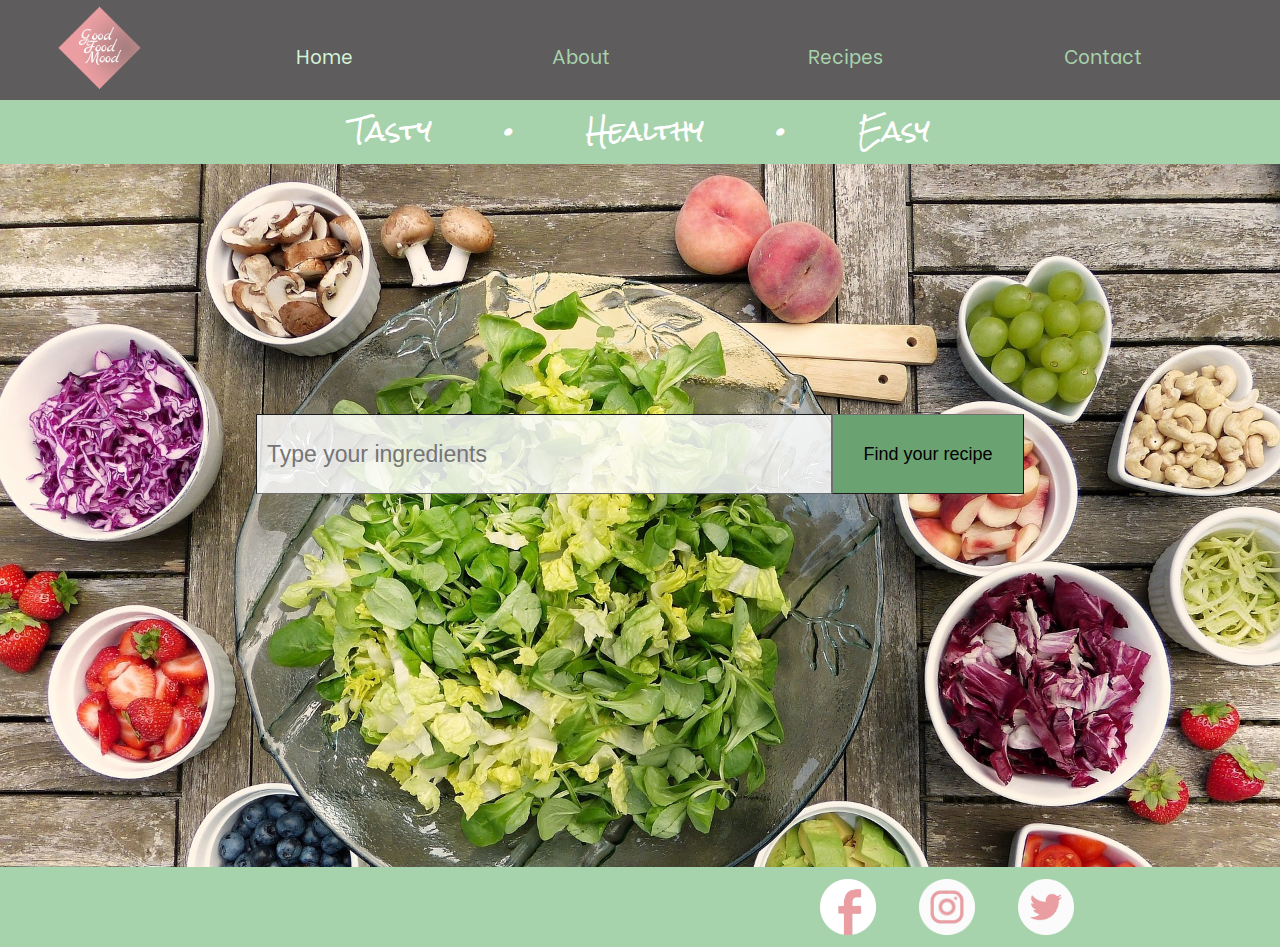
<file: website/html/index.html>
<!DOCTYPE html>
<html lang="en">

    <head>
        <meta charset="utf-8">
        <meta name="viewport" content="width=device-width, initial-scale=1.0">
        <meta name="description" content="Good Food Mood Homepage">
        <meta name="keywords" content="Good Food Mood, healthy, easy, quick, food, recipes">
        <meta name="author" content="Mathilde Solheim Grøtta">
        <link rel="stylesheet" href="../css/style.css">
        <link rel="shortcut icon" href="../images/favicon.ico">
        <title> Good Food Mood | Home </title>
    </head>

    <body>
      <header>
        <div id="header_container">
          <div id="logo">
            <a href="index.html"> <img src="../images/logo.png" alt="Good Food Mood logo" </a>
          </div>
          <nav>
            <ul>
              <li id="current"> <a href="index.html">Home</a> </li>
              <li> <a href="about.html">About</a> </li>
              <li> <a href="recipes.html">Recipes</a> </li>
              <li> <a href="contact.html">Contact</a> </li>
            </ul>
          </nav>
        </div>
      </header>

      <main>
        <div id="headline">
            <span> Tasty </span> &bull;
            <span> Healthy </span> &bull;
            <span> Easy </span>
        </div>
        <div id="index_container">
            <div id="search_bar">
                <div id="search_write">
                    <input type="search" name="ingredients" placeholder="Type your ingredients" id="ingredients">
                </div>
                <div id="search_click">
                    <input type="button" value="Find your recipe" id="searchButton">
                </div>
            </div>
        </div>
      </main>

      <footer>
        <div id="social_media">
          <a href=""> <img src="../images/facebook.png" alt="Facebook"></a>
          <a href=""> <img src="../images/instagram.png" alt="Instagram"></a>
          <a href=""> <img src="../images/twitter.png" alt="Twitter"></a>
        </div>
      </footer>

      <script src="../scripts/index.js"></script>
    </body>
</html>
</file>
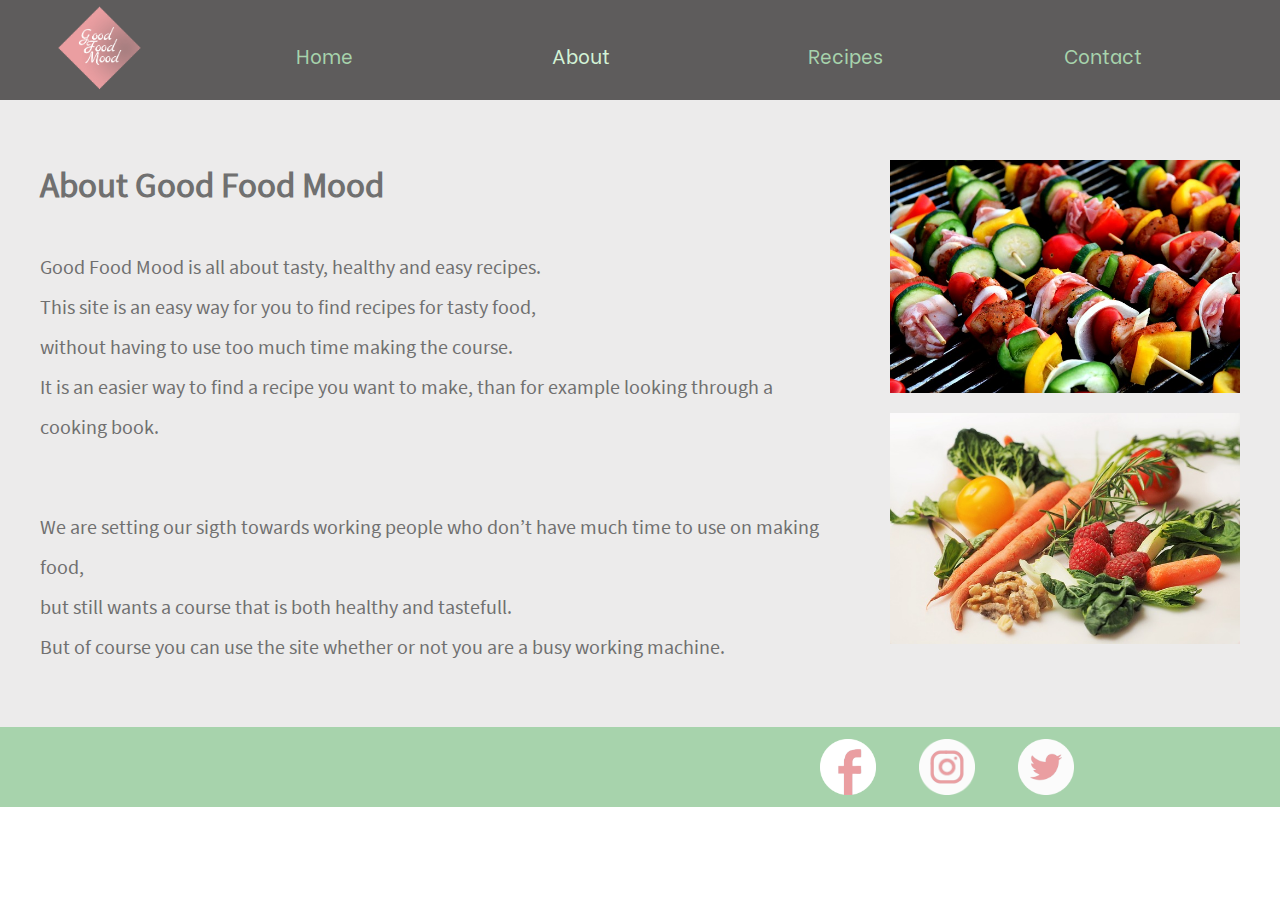
<file: website/html/about.html>
<!DOCTYPE html>
<html lang="en">

    <head>
        <meta charset="utf-8">
        <meta name="viewport" content="width=device-width, initial-scale=1.0">
        <meta name="description" content="Good Food Mood About">
        <meta name="keywords" content="Good Food Mood, healthy, easy, quick, food, recipes">
        <meta name="author" content="Mathilde Solheim Grøtta">
        <link rel="stylesheet" href="../css/style.css">
        <link rel="shortcut icon" href="../images/favicon.ico">
        <title> Good Food Mood | About </title>
    </head>

    <body>
      <header>
        <div id="header_container">
          <div id="logo">
            <a href="index.html"> <img src="../images/logo.png" alt="Good Food Mood logo" </a>
          </div>
          <nav>
            <ul>
              <li> <a href="index.html">Home</a> </li>
              <li id="current"> <a href="about.html">About</a> </li>
              <li> <a href="recipes.html">Recipes</a> </li>
              <li> <a href="contact.html">Contact</a> </li>
            </ul>
          </nav>
        </div>
      </header>

      <main>
        <div id="about_container">
          <div id="about_text">
            <h1> About Good Food Mood </h1>
            <p>
              Good Food Mood is all about tasty, healthy and easy recipes. <br>
              This site is an easy way for you to find recipes for tasty food, <br>
              without having to use too much time making the course. <br>
              It is an easier way to find a recipe you want to make, than for example looking through a cooking book. <br>
            </p>
            <p>
                We are setting our sigth towards working people who don’t have much time to use on making food, <br>
                but still wants a course that is both healthy and tastefull. <br>
                But of course you can use the site whether or not you are a busy working machine. <br>
            </p>
          </div>
          <div id="about_img">
            <img src="../images/about.jpg">
            <img src="../images/about_2.jpg">
          </div>
        </div>
      </main>

      <footer>
        <div id="social_media">
          <a href=""> <img src="../images/facebook.png" alt="Facebook"></a>
          <a href=""> <img src="../images/instagram.png" alt="Instagram"></a>
          <a href=""> <img src="../images/twitter.png" alt="Twitter"></a>
        </div>
      </footer>
    </body>
</html>
</file>
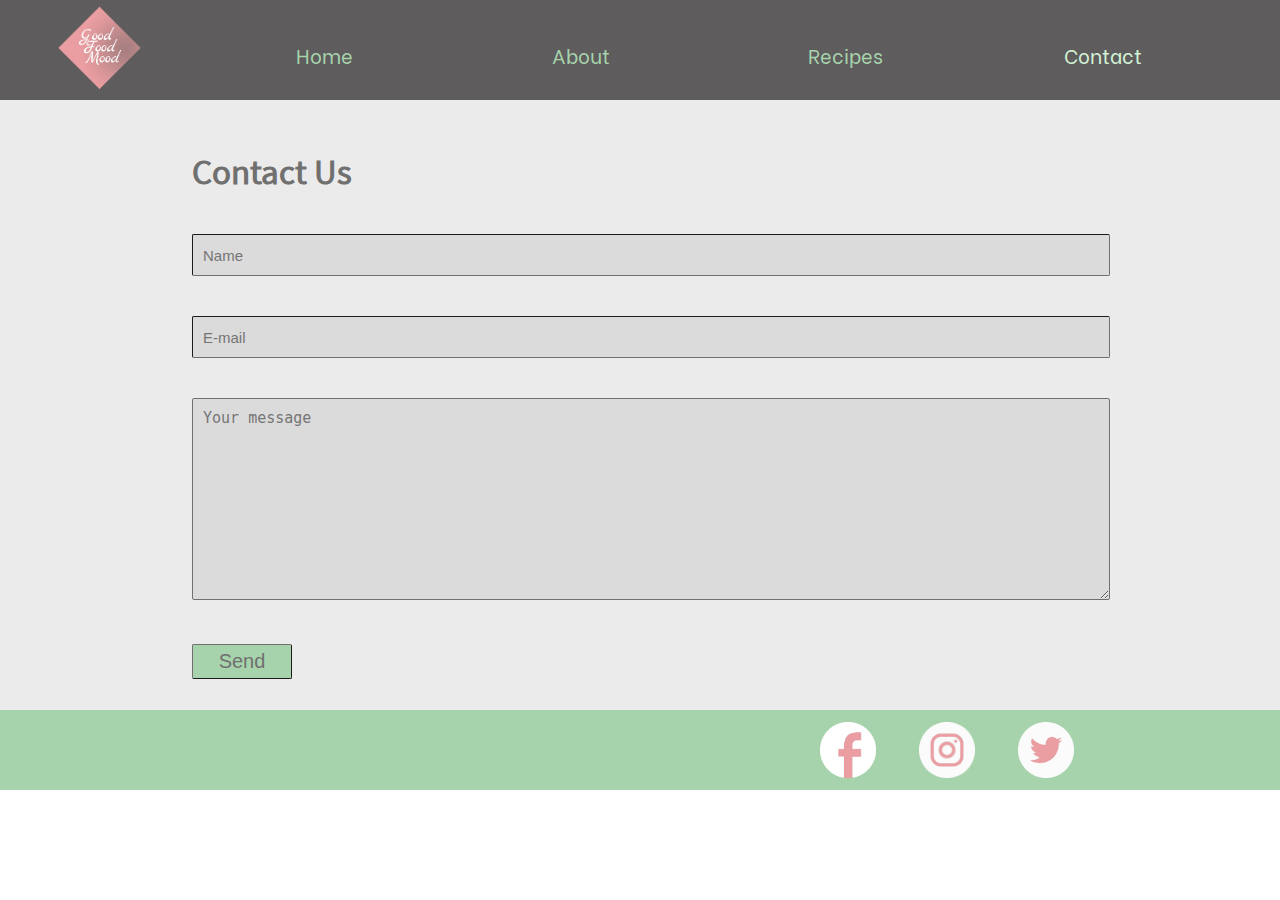
<file: website/html/contact.html>
<!DOCTYPE html>
<html lang="en">

    <head>
        <meta charset="utf-8">
        <meta name="viewport" content="width=device-width, initial-scale=1.0">
        <meta name="description" content="Good Food Mood Contact">
        <meta name="keywords" content="Good Food Mood, healthy, easy, quick, food, recipes">
        <meta name="author" content="Mathilde Solheim Grøtta">
        <link rel="stylesheet" href="../css/style.css">
        <link rel="shortcut icon" href="../images/favicon.ico">
        <title> Good Food Mood | Contact </title>
    </head>

    <body>
      <header>
        <div id="header_container">
          <div id="logo">
            <a href="index.html"> <img src="../images/logo.png" alt="Good Food Mood logo" </a>
          </div>
          <nav>
            <ul>
              <li> <a href="index.html">Home</a> </li>
              <li> <a href="about.html">About</a> </li>
              <li> <a href="recipes.html">Recipes</a> </li>
              <li id="current"> <a href="contact.html">Contact</a> </li>
            </ul>
          </nav>
        </div>
      </header>

      <main>
        <div id="contact_container">
          <h1> Contact Us </h1>
          <div class="contactFields">
            <input type="text" name="name" placeholder="Name" id="name">
            <span class="error" id="nameError"> Please enter your name</span>
          </div>
          <div class="contactFields">
            <input type="text" name="email" placeholder="E-mail" id="email">
            <span class="error" id="emailError"> Please enter a valid email address</span>
          </div>
          <div class="contactFields">
            <textarea name="message" placeholder="Your message" rows="10" cols="30" id="message"></textarea>
            <span class="error" id="messageError"> This field can not be blank</span>
          </div>
          <input type="submit" value="Send" id="submitButton">
        </div>
      </main>

      <footer>
        <div id="social_media">
          <a href=""> <img src="../images/facebook.png" alt="Facebook"></a>
          <a href=""> <img src="../images/instagram.png" alt="Instagram"></a>
          <a href=""> <img src="../images/twitter.png" alt="Twitter"></a>
        </div>
      </footer>

      <script src="../scripts/contact.js"></script>
    </body>
</html>
</file>
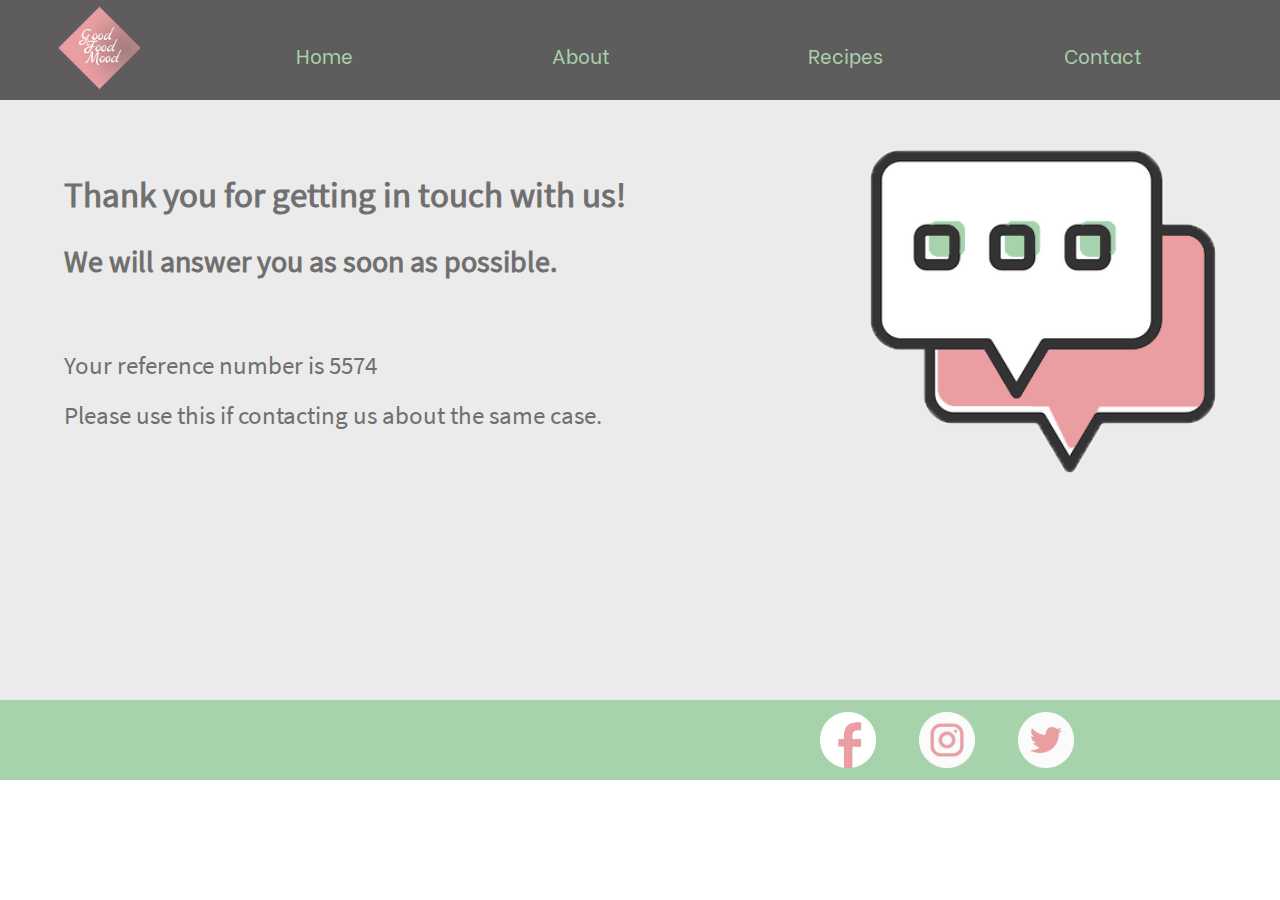
<file: website/html/contact_success.html>
<!DOCTYPE html>
<html lang="en">

    <head>
        <meta charset="utf-8">
        <meta name="viewport" content="width=device-width, initial-scale=1.0">
        <meta name="description" content="Good Food Mood Contact Success">
        <meta name="keywords" content="Good Food Mood, healthy, easy, quick, food, recipes">
        <meta name="author" content="Mathilde Solheim Grøtta">
        <link rel="stylesheet" href="../css/style.css">
        <link rel="shortcut icon" href="../images/favicon.ico">
        <title> Good Food Mood | Contact Success </title>
    </head>

    <body>
      <header>
        <div id="header_container">
          <div id="logo">
            <a href="index.html"> <img src="../images/logo.png" alt="Good Food Mood logo" </a>
          </div>
          <nav>
            <ul>
              <li> <a href="index.html">Home</a> </li>
              <li> <a href="about.html">About</a> </li>
              <li> <a href="recipes.html">Recipes</a> </li>
              <li> <a href="contact.html">Contact</a> </li>
            </ul>
          </nav>
        </div>
      </header>

      <main>
        <div id="contact_success_container">
          <div id="contact_success_text">
            <h1> Thank you for getting in touch with us! </h1>
            <h2> We will answer you as soon as possible. </h2>
            <p>
              <span> Your reference number is 5574 </span> <br>
              <span> Please use this if contacting us about the same case. </span>
            </p>
          </div>
          <div id="contact_success_img">
            <img src="../images/contact_success.png">
          </div>
        </div>
      </main>

      <footer>
        <div id="social_media">
          <a href=""> <img src="../images/facebook.png" alt="Facebook"></a>
          <a href=""> <img src="../images/instagram.png" alt="Instagram"></a>
          <a href=""> <img src="../images/twitter.png" alt="Twitter"></a>
        </div>
      </footer>
    </body>
</html>
</file>
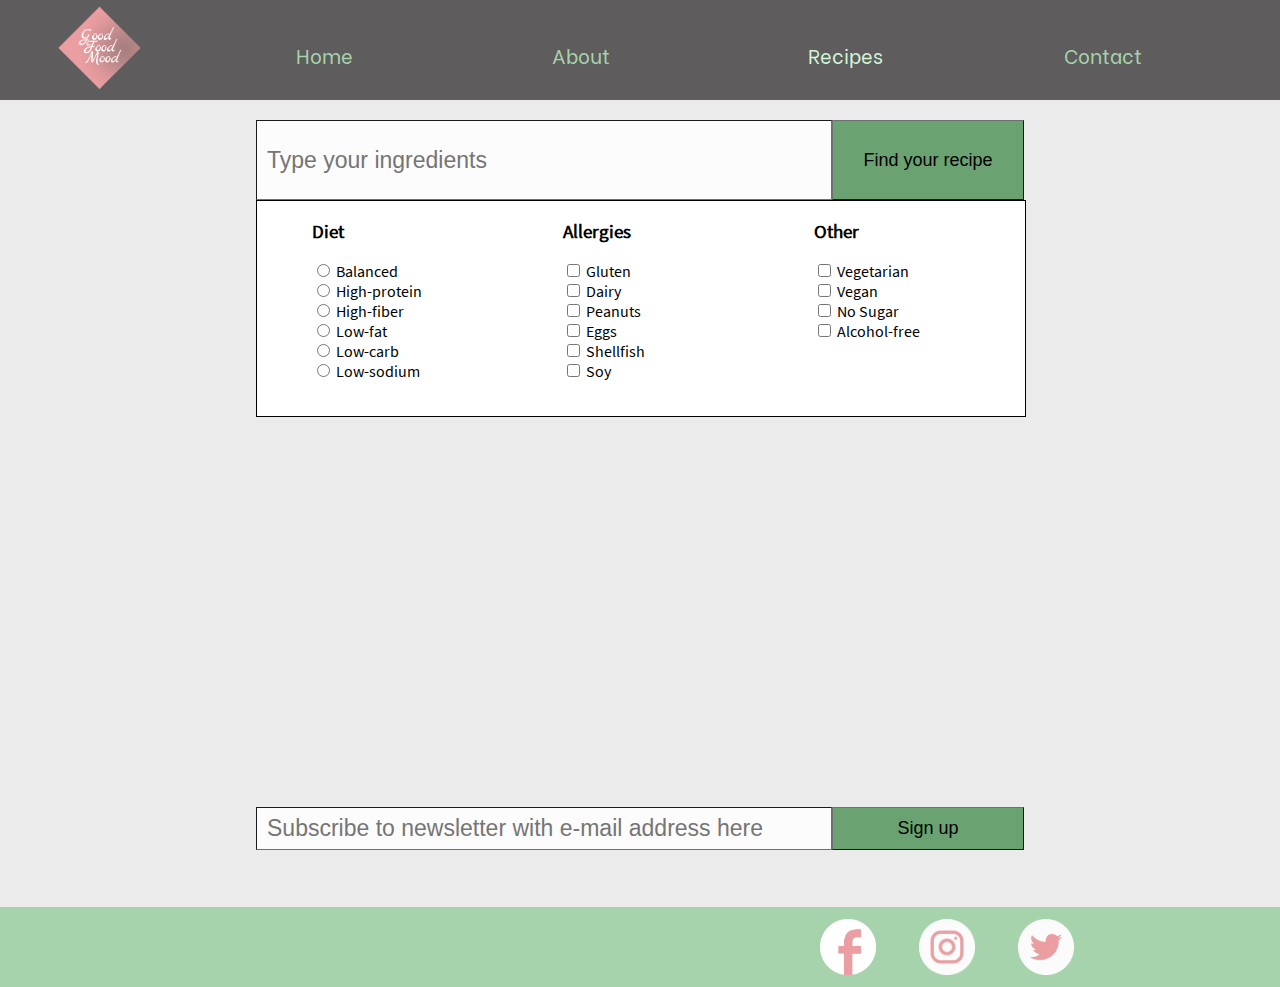
<file: website/html/recipes.html>
<!DOCTYPE html>
<html lang="en">

    <head>
        <meta charset="utf-8">
        <meta name="viewport" content="width=device-width, initial-scale=1.0">
        <meta name="description" content="Good Food Mood Recipes">
        <meta name="keywords" content="Good Food Mood, healthy, easy, quick, food, recipes">
        <meta name="author" content="Mathilde Solheim Grøtta">
        <link rel="stylesheet" href="../css/style.css">
        <link rel="shortcut icon" href="../images/favicon.ico">
        <title> Good Food Mood | Recipes </title>
    </head>

    <body>
      <header>
        <div id="header_container">
          <div id="logo">
            <a href="index.html"> <img src="../images/logo.png" alt="Good Food Mood logo" </a>
          </div>
          <nav>
            <ul>
              <li> <a href="index.html">Home</a> </li>
              <li> <a href="about.html">About</a> </li>
              <li id="current"> <a href="recipes.html">Recipes</a> </li>
              <li> <a href="contact.html">Contact</a> </li>
            </ul>
          </nav>
        </div>
      </header>

      <main>
          <div id="search_area">
              <div id="search_bar">
                  <div id="search_write">
                      <input type="search" name="ingredients" placeholder="Type your ingredients" id="ingredients">
                  </div>
                  <div id="search_click">
                      <input type="button" value="Find your recipe" id="searchButton">
                  </div>
              </div>
              <div id="search_attributes">
                  <div id="attributes-diet">
                      <h3> Diet </h3>
                      <input type="radio" name="diet" value="balanced"> Balanced <br>
                      <input type="radio" name="diet" value="high-protein"> High-protein <br>
                      <input type="radio" name="diet" value="high-fiber"> High-fiber <br>
                      <input type="radio" name="diet" value="low-fat"> Low-fat <br>
                      <input type="radio" name="diet" value="low-carb"> Low-carb <br>
                      <input type="radio" name="diet" value="low-sodium"> Low-sodium <br>
                  </div>
                  <div id="attributes-allergies">
                      <h3> Allergies </h3>
                      <input type="checkbox" name="health" value="gluten-free"> Gluten <br>
                      <input type="checkbox" name="health" value="dairy-free"> Dairy <br>
                      <input type="checkbox" name="health" value="peanut-free"> Peanuts <br>
                      <input type="checkbox" name="health" value="egg-free"> Eggs <br>
                      <input type="checkbox" name="health" value="shellfish-free"> Shellfish <br>
                      <input type="checkbox" name="health" value="soy-free"> Soy <br>
                  </div>
                  <div id="attributes-other">
                      <h3> Other </h3>
                      <input type="checkbox" name="health" value="vegetarian"> Vegetarian <br>
                      <input type="checkbox" name="health" value="vegan"> Vegan <br>
                      <input type="checkbox" name="health" value="low-sugar"> No Sugar <br>
                      <input type="checkbox" name="health" value="alcohol-free"> Alcohol-free <br>
                  </div>
              </div>
          </div>
          <div id="recipe_container">





              <!-- <div class="recipe">
                  <div class="recipe-text">
                      <h4>Chicken Paprikash</h4>
                      <p>Cool recipe</p>
                      <a href="">link to siite</a>
                  </div>
                  <div class="recipe-image">
                      <img src="../images/about.jpg" alt="Recipe image">
                  </div>
              </div> -->

          </div>

          <div id="newsletter_area">
              <div id="newsletter">
                  <div id="newsletter_write">
                      <input type="search" name="newsletter_email" placeholder="Subscribe to newsletter with e-mail address here" id="newsletter_email">
                  </div>
                  <div id="newsletter_click">
                      <input type="button" value="Sign up" id="sign_up_btn">
                  </div>
              </div>
              <span id="news_error">Please enter a valid email address</span>
              <span id="news_success">You have now subscribed to the newsletter!</span>
          </div>

      </main>

      <footer>
        <div id="social_media">
          <a href=""> <img src="../images/facebook.png" alt="Facebook"></a>
          <a href=""> <img src="../images/instagram.png" alt="Instagram"></a>
          <a href=""> <img src="../images/twitter.png" alt="Twitter"></a>
        </div>
      </footer>

      <script src="../scripts/recipes.js"></script>
    </body>
</html>
</file>
<file: website/css/style.css>
@font-face{
    font-family: BeVietnam;
    src: url("../fonts/Be_Vietnam/BeVietnam-Regular.ttf");
}

@font-face{
    font-family: SourceSansPro;
    src: url("../fonts/Source_Sans_Pro/SourceSansPro-Regular.ttf");
}

@font-face {
    font-family: RockSalt;
    src: url("../fonts/Rock_Salt (1)/RockSalt-Regular.ttf");
}

body{
    margin: 0;
    font-family: SourceSansPro;
}

header{
    background-color: #5e5c5c;
    font-family: BeVietnam;
    font-size: 20px;
    display: flex;
    width: 100%;
    position: fixed;
    height: 100px;
    top: 0;
}

header #header_container{
    width: 100%;
    display: flex;
}

header #header_container #logo{
    flex: 1;
}

header #header_container #logo img{
    height: 99px;
    padding-left: 50px;
}

header #header_container nav{
    flex: 4;
    margin-top: 20px;
}

header #header_container nav ul{
    list-style: none;
    width: 100%;
    display: flex;
}

header #header_container nav ul li{
    flex: 1;
}

header #header_container nav ul li#current a{
    color: #d3f3d7;
}

header #header_container nav ul li a{
    text-decoration: none;
    color: #a7d3ac;
}

header #header_container nav ul li a:hover{
    color: #6aa371;
}

header #header_container nav ul li a:active{
    text-decoration: underline;
}

main {
    margin-top: 100px;
    min-height: 500px;
    background-color: #ecebeb;
}

main #search_bar #search_write{
    flex: 3;
}

main #search_bar #search_write input[type="search"]{
    border-color: #707070;
    border-width: thin;
    background-color: rgba(255, 255, 255, 0.84); /* #ffffff */
    color: rgba(112, 112, 112, 0.84); /* #707070 */
    width: 100%;
    height: 80px;
    font-size: 23px;
    padding: 10px;
}

main #search_bar #search_write input[type="search"]:focus{
    border: #707070 3px solid;
}

main #search_bar #search_click{
    flex: 1;
}

main #search_bar #search_click input[type="button"]{
    border-color: #707070;
    border-width: thin;
    background-color: #6AA371;
    width: 100%;
    height: 80px;
    font-size: 18px;
    padding: 10px;
}

main #search_bar #search_click input[type="button"]:hover{
    background-color: #d3f3d7;
    cursor: pointer;
}

main #search_bar #search_click input[type="button"]:active{
    background-color: #6aa371;
    cursor: pointer;
}

main #headline{
    background-color: #a7d3ac;
    /* height: 80px; */
    height: 5vw;
    text-align: center;
    color: #ffffff;
    font-family: RockSalt;
    /* font-size: 38px; */
    font-size: 2.05vw;
}

main #headline span{
    margin: 60px;
}

main #index_container{
    background-image: url("../images/index.jpg");
    background-size: cover;
    background-repeat: no-repeat;
    background-position: 50% 0%;
    min-height: 703px;
    min-width: 100%;
}

main #index_container #search_bar{
    width: 60%;
    margin: auto;
    display: flex;
    padding-top: 250px;
}

main #about_container{
    display: flex;
    margin-left: 40px;
    margin-right: 40px;
    min-height: 600px;
}

main #about_container #about_text{
    flex: 2;
    margin-top: 40px;
}

main #about_container #about_text h1{
    color: #707070;
    font-size: 35px;
    margin-bottom: 40px;
}

main #about_container #about_text p{
    color: #707070;
    font-size: 20px;
    line-height: 2;
    margin-bottom: 60px;
}

main #about_container #about_img{
    flex: 1;
    margin-top: 40px;
}

main #about_container #about_img img{
    width: 350px;
    margin-top: 20px;
    float: right;
}

main #search_area{
    width: 60%;
    padding-top: 20px;
    margin: auto;
}

main #search_area #search_bar{
    width: 100%;
    display: flex;
}

main #search_area #search_attributes{
    height: 215px;
    width: 100%;
    border: 1px solid black;
    background-color: white;
    display: flex;
}

main #search_area #search_attributes #attributes-diet{
    margin-left: 15px;
    padding-left: 40px;
    padding-right: 40px;
    flex: 1;
}

main #search_area #search_attributes #attributes-allergies{
    padding-left: 40px;
    padding-right: 40px;
    flex: 1;
}

main #search_area #search_attributes #attributes-other{
    padding-left: 40px;
    padding-right: 40px;
    flex: 1;
}

main #recipe_container{
    /* padding-top: 0px; */
    width: 60%;
    margin: auto;
    min-height: 350px;
    padding-bottom: 40px;
}

main #recipe_container .recipe{
    width: 100%;
    display: flex;
    margin: 50px 0px 0px 0px;
    height: 200px;
    background-color: #ffffff;
    box-shadow: 5px 5px 8px #A9A9A9;
}

main #recipe_container .recipe .recipe-text{
    font-size: 20px;
    padding: 0px 10px 10px 10px;
    flex: 3;
}

main #recipe_container .recipe .recipe-text h4{
    font-size: 23px;
}

main #recipe_container .recipe .recipe-image{
    /* padding: 10px; */
    flex: 2;
}

main #recipe_container .recipe .recipe-image img{
    width: 200px;
    float: right;
}

main #newsletter_area{
    width: 60%;
    margin: auto;
    height: 60px;
    padding-bottom: 40px;
}
main #newsletter_area #newsletter{
    display: flex;
    padding-bottom: 10px;
}

main #newsletter_area #newsletter #newsletter_write{
    flex: 3;
}

main #newsletter_area #newsletter #newsletter_write input[type="search"]{
    border-color: #707070;
    border-width: thin;
    background-color: rgba(255, 255, 255, 0.84); /* #ffffff */
    color: rgba(112, 112, 112, 0.84); /* #707070 */
    width: 100%;
    height: 100%;
    font-size: 23px;
    /* padding: 10px; */
    padding-left: 10px;
}

main #newsletter_area #newsletter #newsletter_write input[type="search"]:focus{
    border: #707070 3px solid;
}

main #newsletter_area #newsletter #newsletter_click{
    flex: 1;
}

main #newsletter_area #newsletter #newsletter_click input[type="button"]{
    border-color: #707070;
    border-width: thin;
    background-color: #6AA371;
    width: 100%;
    height: 100%;
    font-size: 18px;
    padding: 10px;
}

main #newsletter_area #newsletter #newsletter_click input[type="button"]:hover{
    background-color: #d3f3d7;
    cursor: pointer;
}

main #newsletter_area #newsletter #newsletter_click input[type="button"]:active{
    background-color: #6aa371;
    cursor: pointer;
}

main #newsletter_area span#news_error{
    display: none;
    /* display: block; */
    color: #FF0000;
    height: 0;
}
main #newsletter_area span#news_success{
    display: none;
    /* display: block; */
    color: #00BB00;
    height: 0;
}

main #contact_container{
    width: 70%;
    margin: auto;
    padding-top: 10px;
    min-height: 600px;
}

main #contact_container h1{
    color: #707070;
    font-size: 35px;
    margin-bottom: 40px;
    margin-top: 40px;
}

main #contact_container .contactFields{
    margin-bottom: 40px;
}

main #contact_container .contactFields input[type="text"]{
    border-color: #707070;
    border-width: thin;
    border-radius: 2px;
    background-color: #dbdbdb;
    width: 100%;
    height: 20px;
    font-size: 15px;
    padding: 10px;

}

main #contact_container .contactFields input[type="text"]:focus{
    border: #707070 3px solid;
}

main #contact_container .contactFields span.error{
    display: none;
    font-size: 15px;
    color: #FF0000;
    height: 0;
}

main #contact_container .contactFields textarea{
    border-color: #707070;
    border-width: thin;
    border-radius: 2px;
    background-color: #dbdbdb;
    width: 100%;
    font-size: 15px;
    padding: 10px;

}

main #contact_container .contactFields textarea:focus{
    border: 3px solid;
}

main #contact_container input[type="submit"]{
    border-color: #707070;
    border-width: thin;
    border-radius: 2px;
    background-color: #a7d3ac;
    color: #707070;
    font-size: 20px;
    width: 100px;
    padding: 5px;
}

main #contact_container input[type="submit"]:hover{
    background-color: #d3f3d7;
}

main #contact_container input[type="submit"]:active{
    background-color: #6aa371;
}

main #contact_success_container{
    padding-top: 50px;
    display: flex;
    width: 90%;
    margin: auto;
    min-height: 550px;
}

main #contact_success_container #contact_success_text{
    flex: 4;
}

main #contact_success_container #contact_success_text h1{
    color: #707070;
    font-size: 35px;
    /* margin-top: 100px; */
}

main #contact_success_container #contact_success_text h2{
    color: #707070;
    font-size: 30px;
    margin-bottom: 60px;
}

main #contact_success_container #contact_success_text p{
    color: #707070;
    font-size: 25px;
    line-height: 2;
}

main #contact_success_container #contact_success_img{
    flex: 3;
}

main #contact_success_container #contact_success_img img{
    width: 70%;
    float: right;
}

footer{
    background-color: #a7d3ac;
    height: 80px;
}

footer #social_media{
    height: 100%;
    width: 400px;
    float: right;
    margin-right: 100px;
}

footer #social_media img{
    height: 70%;
    margin-top: 12px;
    margin-left: 40px;
}

footer #social_media img:hover{
    filter: brightness(60%);
}


@media screen and (max-width: 1000px) {

    header{
        font-size: 16px;
    }
    header #header_container #logo{
        flex: 1;
    }
    header #header_container #logo img{
        padding-left: 10px;
    }
    header #header_container nav{
        flex: 6;
    }

    main #index_container #search_bar{
        width: 90%;
        padding-top: 200px;
    }

    main #search_area{
        width: 95%;
    }

    main #search_area #search_attributes #attributes-diet{
        margin-left: 5px;
        padding-left: 10px;
        padding-right: 10px;
        flex: 1;
    }

    main #search_area #search_attributes #attributes-allergies{
        padding-left: 10px;
        padding-right: 10px;
        flex: 1;
    }

    main #search_area #search_attributes #attributes-other{
        padding-left: 10px;
        padding-right: 10px;
        flex: 1;
    }

    main #about_container{
        flex-direction: column;
        padding-bottom: 20px;
    }

    main #about_container #about_img{
        display: flex;
    }

    main #about_container #about_img img{
        flex: 1;
    }

    main #recipe_container{
        width: 95%;
        padding-bottom: 20px;
    }

    main #contact_container{
        width: 90%;
    }

    main #contact_container .contactFields input[type="text"]{
        width: 96.5%;
        padding: 7px 0px 7px 4px;
        /* padding-left: 4px; */
    }

    main #contact_container .contactFields textarea{
        width: 96.5%;
        padding: 7px 0px 7px 4px;
    }

    main #contact_success_container{
        /* padding-top: 50px;
        display: flex;
        width: 90%;
        margin: auto;
        min-height: 550px; */
        flex-direction: column;
    }

    main #contact_success_container #contact_success_img img{
        float: none;
        width: 60%;
        /* margin: auto; */

        margin-left: auto;
        margin-right: auto;
        display: block;
    }

    footer #social_media{
        float: none;
        height: 100%;
        width: 240px;
        margin: auto;
    }

    footer #social_media img{
        height: 70%;
        margin-top: 10px;
        margin: 10px;
    }

    main #newsletter_area{
        width: 90%;
    }

    main #newsletter_area #newsletter #newsletter_write input[type="search"]{
        font-size: 17px;
        padding-left: 5px;
    }


    main #newsletter_area #newsletter #newsletter_click input[type="button"]{
        font-size: 15px;
    }

}
</file>
